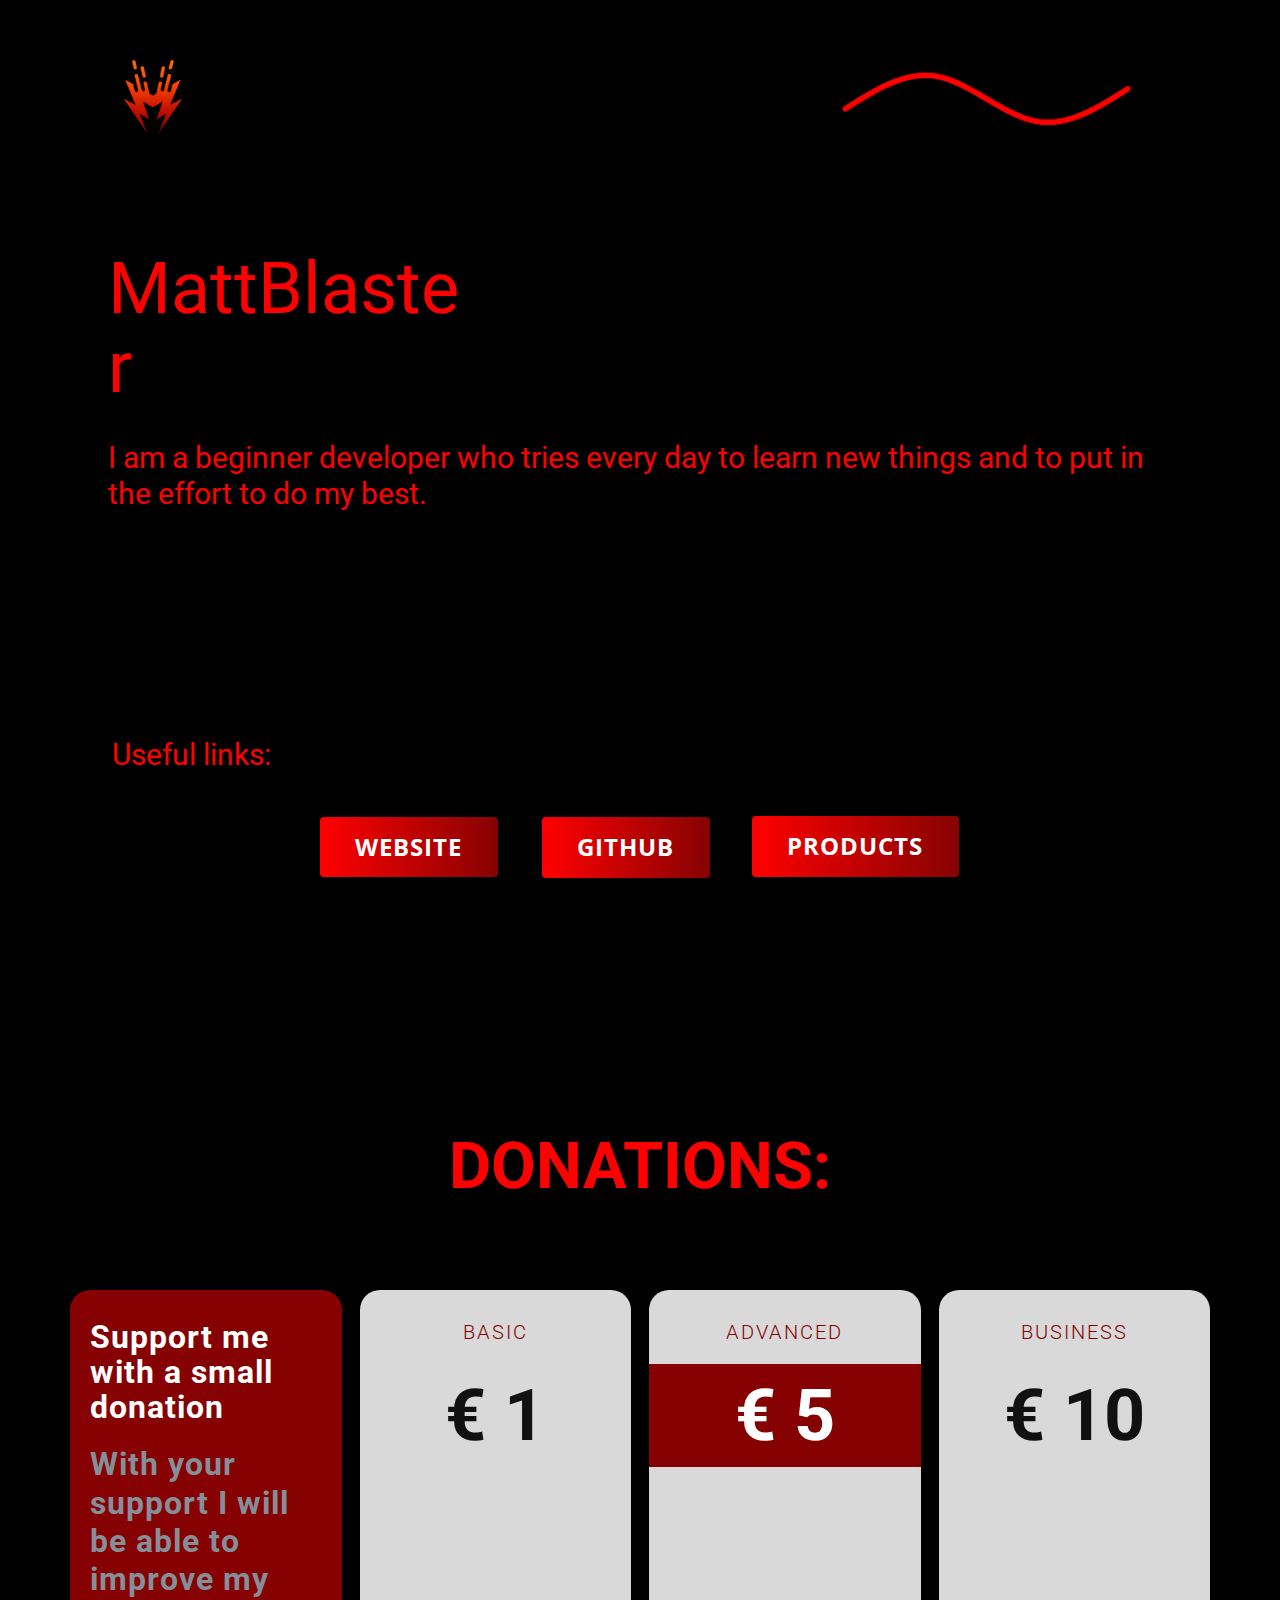
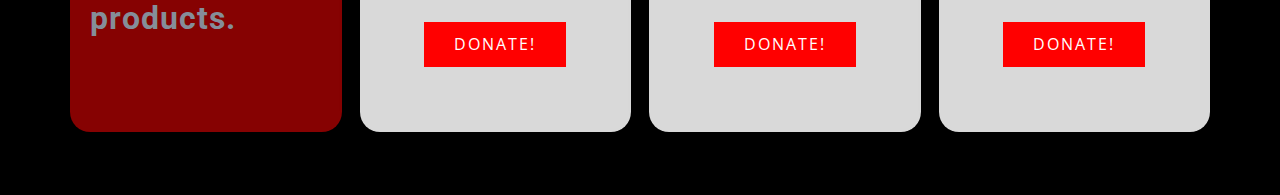
<file: index.html>
<!DOCTYPE html>
<html style="font-size: 16px;">
  <head>
    <meta name="viewport" content="width=device-width, initial-scale=1.0">
    <meta charset="utf-8">
    <meta name="keywords" content="MattBlaster, DONATIONS:, Support me with a small donation, € 1, € 5, € 10">
    <meta name="description" content="">
    <meta name="page_type" content="np-template-header-footer-from-plugin">
    <title>MattBlaster</title>
    <link rel="stylesheet" href="nicepage.css" media="screen">
<link rel="stylesheet" href="Pagina-1.css" media="screen">
    <script class="u-script" type="text/javascript" src="jquery.js" defer=""></script>
    <script class="u-script" type="text/javascript" src="nicepage.js" defer=""></script>
    <meta name="generator" content="Nicepage 3.4.2, nicepage.com">
    <link id="u-theme-google-font" rel="stylesheet" href="https://fonts.googleapis.com/css?family=Roboto:100,100i,300,300i,400,400i,500,500i,700,700i,900,900i|Open+Sans:300,300i,400,400i,600,600i,700,700i,800,800i">
    
    
    
    
    <script type="application/ld+json">{
		"@context": "http://schema.org",
		"@type": "Organization",
		"name": "",
		"url": "index.html",
		"logo": "images/6210de_6af9d822ee3c40db84a3a4d1b7c1d7d3_mv2.gif"
}</script>
    <meta property="og:title" content="Pagina 1">
    <meta property="og:type" content="website">
    <meta name="theme-color" content="#478ac9">
    <link rel="canonical" href="index.html">
    <meta property="og:url" content="index.html">
  </head>
  <body data-home-page="Pagina-1.html" data-home-page-title="Pagina 1" class="u-body u-overlap u-overlap-contrast u-overlap-transparent"><header class="u-clearfix u-header u-header" id="sec-3c37"><div class="u-clearfix u-sheet u-sheet-1">
        <a href="https://mtteo08cassetta.editorx.io/mattblaster" class="u-image u-logo u-image-1" title="Home" target="_blank">
          <img src="images/6210de_6af9d822ee3c40db84a3a4d1b7c1d7d3_mv2.gif" class="u-logo-image u-logo-image-1" data-image-width="149.4">
        </a>
        <img src="images/matr.png" alt="" class="u-image u-image-contain u-image-default u-image-2" data-image-width="1350" data-image-height="629">
      </div></header>
    <section class="u-black u-clearfix u-section-1" id="sec-4ddf">
      <div class="u-clearfix u-sheet u-sheet-1">
        <h1 class="u-text u-text-custom-color-1 u-title u-text-1">MattBlaster</h1>
        <h3 class="u-text u-text-custom-color-1 u-text-2">I am a beginner developer who tries every day to learn new things and to put in the effort to do my best.</h3>
      </div>
    </section>
    <section class="u-black u-clearfix u-section-2" id="sec-c8f0">
      <div class="u-clearfix u-sheet u-sheet-1">
        <h3 class="u-text u-text-custom-color-1 u-text-1">Useful links:</h3>
        <a href="https://github.com/MattBlaster3000" class="u-btn u-btn-round u-button-style u-gradient u-none u-radius-4 u-text-white u-btn-1" target="_blank">Github</a>
        <a href="https://mtteo08cassetta.editorx.io/mattblaster" class="u-btn u-btn-round u-button-style u-gradient u-none u-radius-4 u-text-white u-btn-2" target="_blank">Website</a>
        <a href="https://mtteo08cassetta.editorx.io/mattblaster/blank" class="u-btn u-btn-round u-button-style u-gradient u-none u-radius-4 u-text-white u-btn-3" target="_blank">Products</a>
      </div>
    </section>
    <section class="u-align-center u-black u-clearfix u-section-3" id="carousel_9b8b">
      <div class="u-clearfix u-sheet u-valign-middle u-sheet-1">
        <h1 class="u-text u-text-custom-color-1 u-text-1">DONATIONS:</h1>
        <div class="u-clearfix u-gutter-18 u-layout-wrap u-layout-wrap-1">
          <div class="u-gutter-0 u-layout">
            <div class="u-layout-row">
              <div class="u-align-left u-container-style u-custom-color-2 u-layout-cell u-left-cell u-radius-20 u-size-15 u-size-30-md u-layout-cell-1">
                <div class="u-container-layout u-container-layout-1">
                  <h2 class="u-text u-text-2">Support me with a small donation</h2>
                  <p class="u-custom-font u-heading-font u-text u-text-palette-5-dark-1 u-text-3">With your support I will be able to improve my products. </p>
                </div>
              </div>
              <div class="u-align-center u-container-style u-grey-15 u-layout-cell u-radius-20 u-size-15 u-size-30-md u-layout-cell-2">
                <div class="u-container-layout u-container-layout-2">
                  <h4 class="u-text u-text-custom-color-2 u-text-4">basic</h4>
                  <div class="u-align-center u-container-style u-expanded-width u-group u-group-1">
                    <div class="u-container-layout u-valign-middle u-container-layout-3">
                      <h1 class="u-text u-title u-text-5">€ 1</h1>
                    </div>
                  </div>
                  <a href="https://donorbox.org/support-97" class="u-btn u-button-style u-custom-color-1 u-hover-custom-color-2 u-btn-1" target="_blank">Donate!</a>
                </div>
              </div>
              <div class="u-align-center u-container-style u-grey-15 u-layout-cell u-radius-20 u-size-15 u-size-30-md u-layout-cell-3">
                <div class="u-container-layout u-container-layout-4">
                  <h4 class="u-text u-text-custom-color-2 u-text-6">advanced</h4>
                  <div class="u-container-style u-custom-color-2 u-expanded-width u-group u-group-2">
                    <div class="u-container-layout u-valign-middle u-container-layout-5">
                      <h1 class="u-align-center u-text u-title u-text-7">€ 5</h1>
                    </div>
                  </div>
                  <a href="https://donorbox.org/support-97" class="u-btn u-button-style u-custom-color-1 u-hover-custom-color-2 u-btn-2" target="_blank">Donate!</a>
                </div>
              </div>
              <div class="u-align-center u-container-style u-grey-15 u-layout-cell u-radius-20 u-right-cell u-size-15 u-size-30-md u-layout-cell-4">
                <div class="u-container-layout u-container-layout-6">
                  <h4 class="u-text u-text-custom-color-2 u-text-8">business</h4>
                  <div class="u-align-center u-container-style u-expanded-width u-group u-group-3">
                    <div class="u-container-layout u-valign-middle u-container-layout-7">
                      <h1 class="u-text u-title u-text-9">€ 10</h1>
                    </div>
                  </div>
                  <a href="https://donorbox.org/support-97" class="u-btn u-button-style u-custom-color-1 u-hover-custom-color-2 u-btn-3" target="_blank">Donate!</a>
                </div>
              </div>
            </div>
          </div>
        </div>
      </div>
    </section>
    
    
    
    </section>
  </body>
</html>
</file>
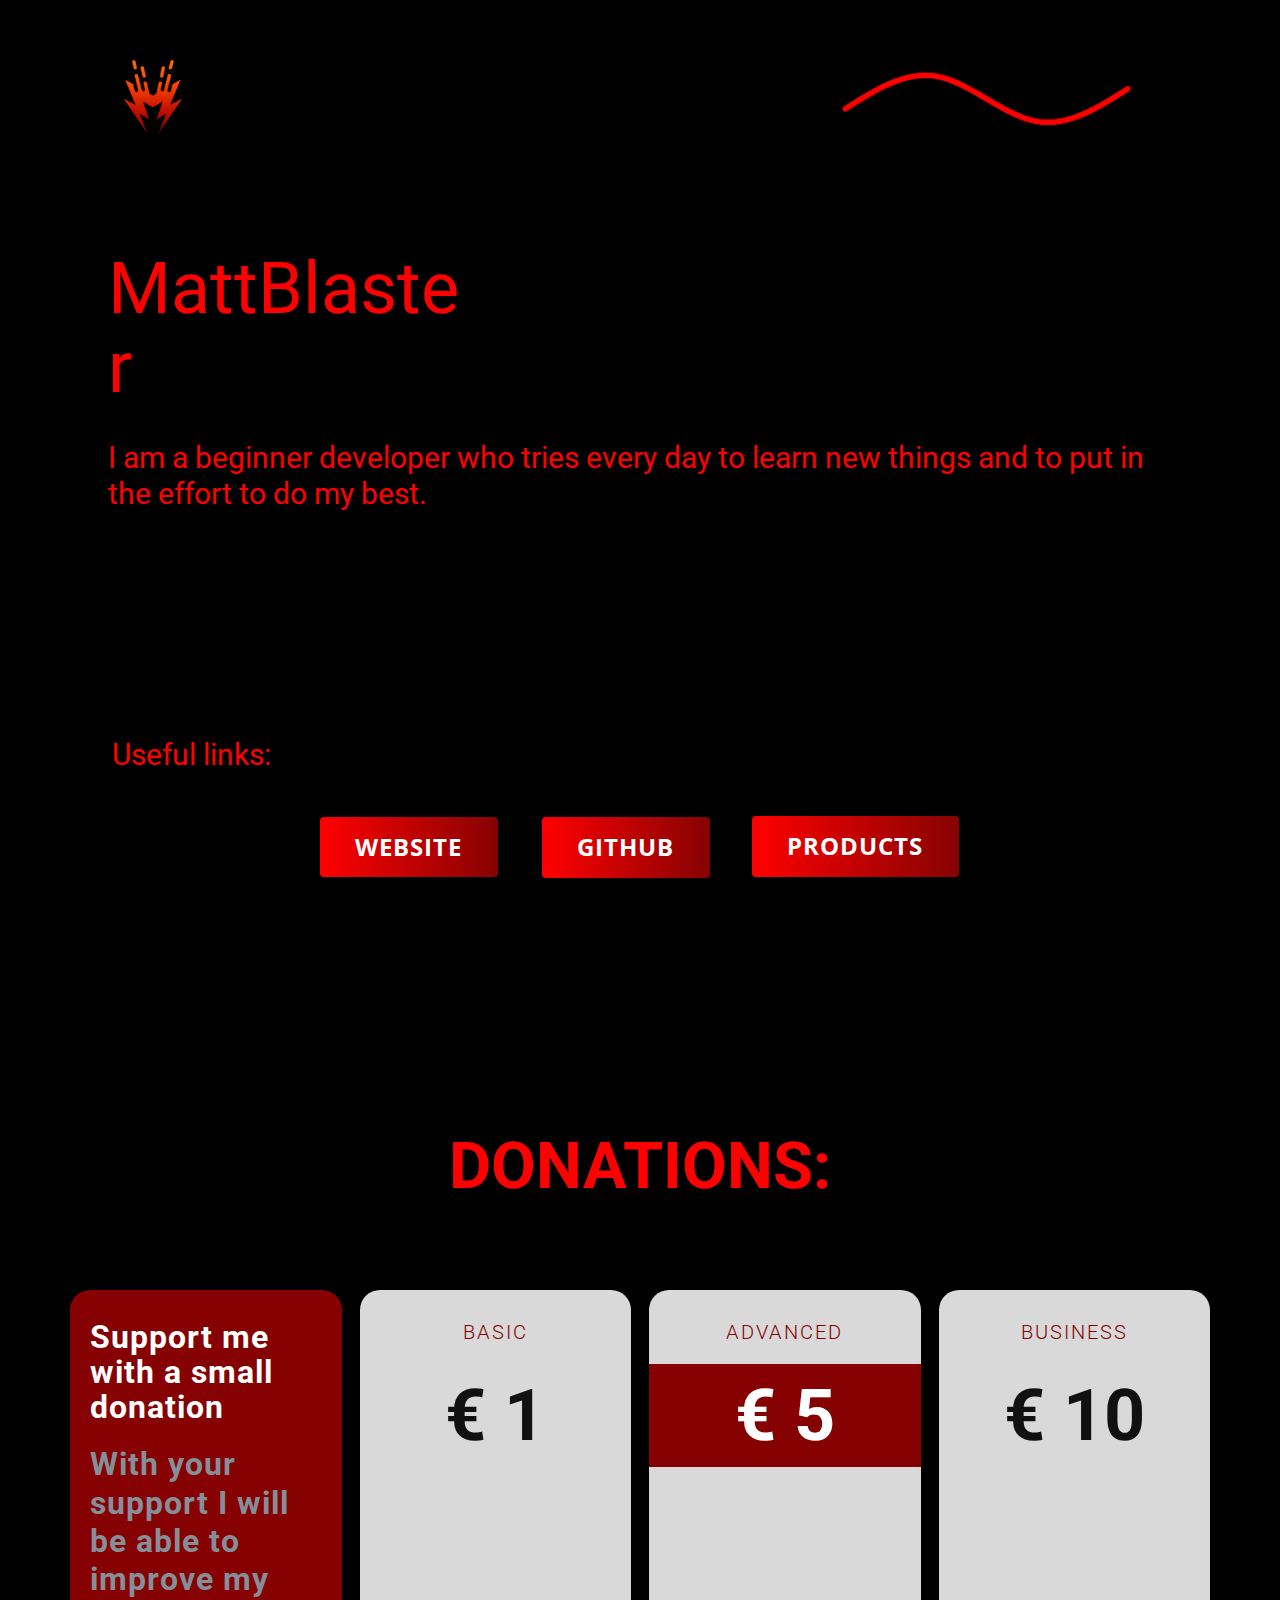
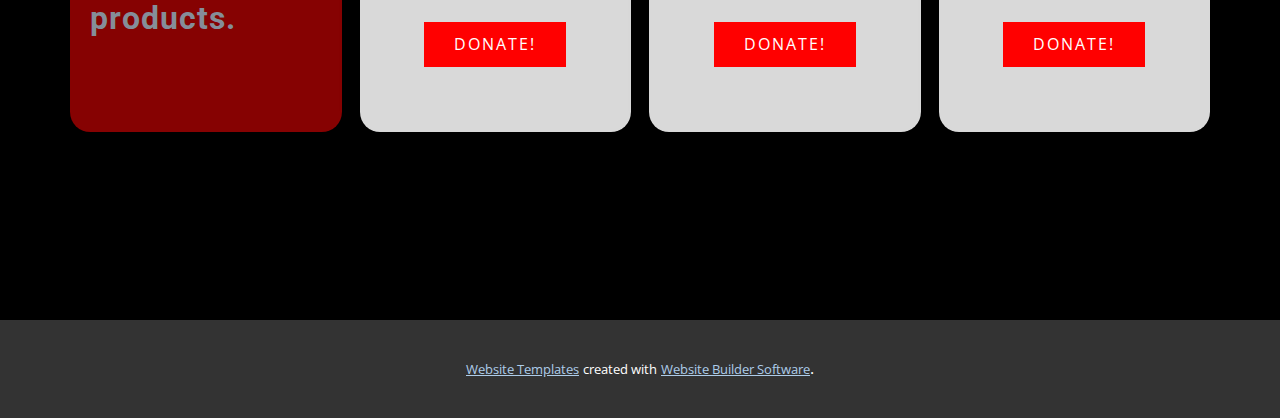
<file: Pagina-1.html>
<!DOCTYPE html>
<html style="font-size: 16px;">
  <head>
    <meta name="viewport" content="width=device-width, initial-scale=1.0">
    <meta charset="utf-8">
    <meta name="keywords" content="MattBlaster, DONATIONS:, Support me with a small donation, € 1, € 5, € 10">
    <meta name="description" content="">
    <meta name="page_type" content="np-template-header-footer-from-plugin">
    <title>Pagina 1</title>
    <link rel="stylesheet" href="nicepage.css" media="screen">
<link rel="stylesheet" href="Pagina-1.css" media="screen">
    <script class="u-script" type="text/javascript" src="jquery.js" defer=""></script>
    <script class="u-script" type="text/javascript" src="nicepage.js" defer=""></script>
    <meta name="generator" content="Nicepage 3.4.2, nicepage.com">
    <link id="u-theme-google-font" rel="stylesheet" href="https://fonts.googleapis.com/css?family=Roboto:100,100i,300,300i,400,400i,500,500i,700,700i,900,900i|Open+Sans:300,300i,400,400i,600,600i,700,700i,800,800i">
    
    
    
    
    <script type="application/ld+json">{
		"@context": "http://schema.org",
		"@type": "Organization",
		"name": "",
		"url": "index.html",
		"logo": "images/6210de_6af9d822ee3c40db84a3a4d1b7c1d7d3_mv2.gif"
}</script>
    <meta property="og:title" content="Pagina 1">
    <meta property="og:type" content="website">
    <meta name="theme-color" content="#478ac9">
    <link rel="canonical" href="index.html">
    <meta property="og:url" content="index.html">
  </head>
  <body class="u-body u-overlap u-overlap-contrast u-overlap-transparent"><header class="u-clearfix u-header u-header" id="sec-3c37"><div class="u-clearfix u-sheet u-sheet-1">
        <a href="https://mtteo08cassetta.editorx.io/mattblaster" class="u-image u-logo u-image-1" title="Home" target="_blank">
          <img src="images/6210de_6af9d822ee3c40db84a3a4d1b7c1d7d3_mv2.gif" class="u-logo-image u-logo-image-1" data-image-width="149.4">
        </a>
        <img src="images/matr.png" alt="" class="u-image u-image-contain u-image-default u-image-2" data-image-width="1350" data-image-height="629">
      </div></header>
    <section class="u-black u-clearfix u-section-1" id="sec-4ddf">
      <div class="u-clearfix u-sheet u-sheet-1">
        <h1 class="u-text u-text-custom-color-1 u-title u-text-1">MattBlaster</h1>
        <h3 class="u-text u-text-custom-color-1 u-text-2">I am a beginner developer who tries every day to learn new things and to put in the effort to do my best.</h3>
      </div>
    </section>
    <section class="u-black u-clearfix u-section-2" id="sec-c8f0">
      <div class="u-clearfix u-sheet u-sheet-1">
        <h3 class="u-text u-text-custom-color-1 u-text-1">Useful links:</h3>
        <a href="https://github.com/MattBlaster3000" class="u-btn u-btn-round u-button-style u-gradient u-none u-radius-4 u-text-white u-btn-1" target="_blank">Github</a>
        <a href="https://mtteo08cassetta.editorx.io/mattblaster" class="u-btn u-btn-round u-button-style u-gradient u-none u-radius-4 u-text-white u-btn-2" target="_blank">Website</a>
        <a href="https://mtteo08cassetta.editorx.io/mattblaster/blank" class="u-btn u-btn-round u-button-style u-gradient u-none u-radius-4 u-text-white u-btn-3" target="_blank">Products</a>
      </div>
    </section>
    <section class="u-align-center u-black u-clearfix u-section-3" id="carousel_9b8b">
      <div class="u-clearfix u-sheet u-valign-middle u-sheet-1">
        <h1 class="u-text u-text-custom-color-1 u-text-1">DONATIONS:</h1>
        <div class="u-clearfix u-gutter-18 u-layout-wrap u-layout-wrap-1">
          <div class="u-gutter-0 u-layout">
            <div class="u-layout-row">
              <div class="u-align-left u-container-style u-custom-color-2 u-layout-cell u-left-cell u-radius-20 u-size-15 u-size-30-md u-layout-cell-1">
                <div class="u-container-layout u-container-layout-1">
                  <h2 class="u-text u-text-2">Support me with a small donation</h2>
                  <p class="u-custom-font u-heading-font u-text u-text-palette-5-dark-1 u-text-3">With your support I will be able to improve my products. </p>
                </div>
              </div>
              <div class="u-align-center u-container-style u-grey-15 u-layout-cell u-radius-20 u-size-15 u-size-30-md u-layout-cell-2">
                <div class="u-container-layout u-container-layout-2">
                  <h4 class="u-text u-text-custom-color-2 u-text-4">basic</h4>
                  <div class="u-align-center u-container-style u-expanded-width u-group u-group-1">
                    <div class="u-container-layout u-valign-middle u-container-layout-3">
                      <h1 class="u-text u-title u-text-5">€ 1</h1>
                    </div>
                  </div>
                  <a href="https://donorbox.org/support-97" class="u-btn u-button-style u-custom-color-1 u-hover-custom-color-2 u-btn-1" target="_blank">Donate!</a>
                </div>
              </div>
              <div class="u-align-center u-container-style u-grey-15 u-layout-cell u-radius-20 u-size-15 u-size-30-md u-layout-cell-3">
                <div class="u-container-layout u-container-layout-4">
                  <h4 class="u-text u-text-custom-color-2 u-text-6">advanced</h4>
                  <div class="u-container-style u-custom-color-2 u-expanded-width u-group u-group-2">
                    <div class="u-container-layout u-valign-middle u-container-layout-5">
                      <h1 class="u-align-center u-text u-title u-text-7">€ 5</h1>
                    </div>
                  </div>
                  <a href="https://donorbox.org/support-97" class="u-btn u-button-style u-custom-color-1 u-hover-custom-color-2 u-btn-2" target="_blank">Donate!</a>
                </div>
              </div>
              <div class="u-align-center u-container-style u-grey-15 u-layout-cell u-radius-20 u-right-cell u-size-15 u-size-30-md u-layout-cell-4">
                <div class="u-container-layout u-container-layout-6">
                  <h4 class="u-text u-text-custom-color-2 u-text-8">business</h4>
                  <div class="u-align-center u-container-style u-expanded-width u-group u-group-3">
                    <div class="u-container-layout u-valign-middle u-container-layout-7">
                      <h1 class="u-text u-title u-text-9">€ 10</h1>
                    </div>
                  </div>
                  <a href="https://donorbox.org/support-97" class="u-btn u-button-style u-custom-color-1 u-hover-custom-color-2 u-btn-3" target="_blank">Donate!</a>
                </div>
              </div>
            </div>
          </div>
        </div>
      </div>
    </section>
    
    
    <footer class="u-align-left u-black u-clearfix u-footer u-footer" id="sec-3070"><div class="u-clearfix u-sheet u-sheet-1"></div></footer>
    <section class="u-backlink u-clearfix u-grey-80">
      <a class="u-link" href="https://nicepage.com/website-templates" target="_blank">
        <span>Website Templates</span>
      </a>
      <p class="u-text">
        <span>created with</span>
      </p>
      <a class="u-link" href="https://nicepage.com/" target="_blank">
        <span>Website Builder Software</span>
      </a>. 
    </section>
  </body>
</html>
</file>
<file: Pagina-1.css>
.u-section-1 .u-sheet-1 {
  min-height: 488px;
}

.u-section-1 .u-text-1 {
  margin: 249px 728px 0 38px;
}

.u-section-1 .u-text-2 {
  margin: 33px 38px 55px;
}

@media (max-width: 1199px) {
  .u-section-1 .u-text-1 {
    width: auto;
    margin-right: 540px;
    margin-left: 19px;
  }

  .u-section-1 .u-text-2 {
    width: auto;
    margin-left: 9px;
    margin-right: 9px;
  }
}

@media (max-width: 991px) {
  .u-section-1 .u-text-1 {
    margin-right: 316px;
    margin-left: 14px;
  }

  .u-section-1 .u-text-2 {
    margin-right: 0;
    margin-left: 13px;
  }
}

@media (max-width: 767px) {
  .u-section-1 .u-text-1 {
    margin-right: 166px;
    margin-left: 11px;
  }

  .u-section-1 .u-text-2 {
    margin-left: 10px;
  }
}

@media (max-width: 575px) {
  .u-section-1 .u-sheet-1 {
    min-height: 466px;
  }

  .u-section-1 .u-text-1 {
    margin-top: 210px;
    margin-right: 0;
    margin-left: 7px;
  }

  .u-section-1 .u-text-2 {
    margin-left: 6px;
  }
}.u-section-2 .u-sheet-1 {
  min-height: 500px;
}

.u-section-2 .u-text-1 {
  margin: 170px 914px 0 42px;
}

.u-section-2 .u-btn-1 {
  background-image: linear-gradient(to right, #ff0000, #860202);
  border-style: none;
  font-weight: 700;
  text-transform: uppercase;
  font-size: 1.5rem;
  letter-spacing: 1px;
  box-shadow: 0px 2px 6px 0 rgba(0,0,0,0.25);
  align-self: center;
  margin: 44px auto 0 472px;
  padding: 11px 36px 11px 35px;
}

.u-section-2 .u-btn-2 {
  background-image: linear-gradient(to right, #ff0000, #860202);
  border-style: none;
  font-weight: 700;
  text-transform: uppercase;
  font-size: 1.5rem;
  letter-spacing: 1px;
  box-shadow: 0px 2px 6px 0 rgba(0,0,0,0.25);
  align-self: center;
  margin: -61px auto 0 250px;
  padding: 11px 36px 11px 35px;
}

.u-section-2 .u-btn-3 {
  background-image: linear-gradient(to right, #ff0000, #860202);
  border-style: none;
  font-weight: 700;
  text-transform: uppercase;
  font-size: 1.5rem;
  letter-spacing: 1px;
  box-shadow: 0px 2px 6px 0 rgba(0,0,0,0.25);
  margin: -61px auto 60px 682px;
  padding: 11px 36px 11px 35px;
}

@media (max-width: 1199px) {
  .u-section-2 .u-sheet-1 {
    min-height: 308px;
  }

  .u-section-2 .u-text-1 {
    width: auto;
    margin-top: 32px;
    margin-right: 739px;
    margin-left: 19px;
  }

  .u-section-2 .u-btn-1 {
    margin-top: 59px;
    margin-left: 371px;
  }

  .u-section-2 .u-btn-2 {
    margin-left: 166px;
  }

  .u-section-2 .u-btn-3 {
    margin-left: 567px;
  }
}

@media (max-width: 991px) {
  .u-section-2 .u-sheet-1 {
    min-height: 280px;
  }

  .u-section-2 .u-text-1 {
    margin-right: -89px;
    margin-left: 0;
  }

  .u-section-2 .u-btn-1 {
    margin-top: 76px;
    margin-left: 31px;
  }

  .u-section-2 .u-btn-2 {
    margin-left: 250px;
  }

  .u-section-2 .u-btn-3 {
    margin-left: 481px;
  }
}

@media (max-width: 767px) {
  .u-section-2 .u-sheet-1 {
    min-height: 386px;
  }

  .u-section-2 .u-text-1 {
    margin-right: -67px;
  }

  .u-section-2 .u-btn-1 {
    margin-top: 43px;
    margin-left: 49px;
  }

  .u-section-2 .u-btn-2 {
    margin-top: 22px;
    margin-left: 49px;
  }

  .u-section-2 .u-btn-3 {
    margin-top: 23px;
    margin-bottom: 49px;
    margin-left: 49px;
  }
}

@media (max-width: 575px) {
  .u-section-2 .u-text-1 {
    margin-right: -42px;
  }

  .u-section-2 .u-btn-1 {
    margin-left: 66px;
  }

  .u-section-2 .u-btn-2 {
    margin-top: 20px;
    margin-left: 66px;
  }

  .u-section-2 .u-btn-3 {
    margin-top: 20px;
    margin-left: 66px;
    margin-bottom: 60px;
  }
}.u-section-3 {
  background-image: none;
}

.u-section-3 .u-sheet-1 {
  min-height: 728px;
}

.u-section-3 .u-text-1 {
  font-weight: 700;
  font-size: 4.0625rem;
  margin: 60px 0 0;
}

.u-section-3 .u-layout-wrap-1 {
  width: 1140px;
  margin: 87px 0 60px;
}

.u-section-3 .u-layout-cell-1 {
  min-height: 460px;
}

.u-section-3 .u-container-layout-1 {
  box-shadow: 5px 5px 25px 0 rgba(0,0,0,0.3);
  padding: 30px 20px;
}

.u-section-3 .u-text-2 {
  font-weight: 700;
  letter-spacing: 1px;
  font-size: 2rem;
  margin: 0 1px 0 0;
}

.u-section-3 .u-text-3 {
  font-size: 2rem;
  line-height: 1.2;
  font-weight: 700;
  letter-spacing: 1px;
  margin: 20px 1px 0 0;
}

.u-section-3 .u-layout-cell-2 {
  min-height: 460px;
}

.u-section-3 .u-container-layout-2 {
  box-shadow: 5px 5px 25px 0 rgba(0,0,0,0.3);
  padding: 30px 10px;
}

.u-section-3 .u-text-4 {
  letter-spacing: 2px;
  text-transform: uppercase;
  font-weight: 300;
  font-size: 1.25rem;
  margin: 0;
}

.u-section-3 .u-group-1 {
  min-height: 103px;
  margin: 20px auto 0 0;
}

.u-section-3 .u-container-layout-3 {
  padding: 10px 30px;
}

.u-section-3 .u-text-5 {
  font-weight: 700;
  margin: 0;
}

.u-section-3 .u-btn-1 {
  background-image: none;
  font-weight: 400;
  text-transform: uppercase;
  letter-spacing: 2px;
  border-style: none;
  margin: 155px auto 0;
}

.u-section-3 .u-layout-cell-3 {
  min-height: 460px;
}

.u-section-3 .u-container-layout-4 {
  box-shadow: 5px 5px 25px 0 rgba(0,0,0,0.3);
  padding: 30px 0;
}

.u-section-3 .u-text-6 {
  letter-spacing: 2px;
  text-transform: uppercase;
  font-weight: 300;
  font-size: 1.25rem;
  margin: 0 20px;
}

.u-section-3 .u-group-2 {
  min-height: 103px;
  background-image: none;
  margin: 20px auto 0 0;
}

.u-section-3 .u-container-layout-5 {
  padding: 10px 30px;
}

.u-section-3 .u-text-7 {
  font-weight: 700;
  margin: 0;
}

.u-section-3 .u-btn-2 {
  background-image: none;
  font-weight: 400;
  text-transform: uppercase;
  letter-spacing: 2px;
  border-style: none;
  margin: 155px auto 0;
}

.u-section-3 .u-layout-cell-4 {
  min-height: 460px;
}

.u-section-3 .u-container-layout-6 {
  box-shadow: 5px 5px 25px 0 rgba(0,0,0,0.3);
  padding: 30px 10px;
}

.u-section-3 .u-text-8 {
  letter-spacing: 2px;
  text-transform: uppercase;
  font-weight: 300;
  font-size: 1.25rem;
  margin: 0;
}

.u-section-3 .u-group-3 {
  min-height: 103px;
  margin: 20px auto 0 0;
}

.u-section-3 .u-container-layout-7 {
  padding: 10px 30px;
}

.u-section-3 .u-text-9 {
  font-weight: 700;
  margin: 0;
}

.u-section-3 .u-btn-3 {
  background-image: none;
  font-weight: 400;
  text-transform: uppercase;
  letter-spacing: 2px;
  border-style: none;
  margin: 155px auto 0;
}

@media (max-width: 1199px) {
  .u-section-3 .u-sheet-1 {
    min-height: 647px;
  }

  .u-section-3 .u-text-1 {
    font-size: 3rem;
  }

  .u-section-3 .u-layout-wrap-1 {
    width: 940px;
  }

  .u-section-3 .u-layout-cell-1 {
    min-height: 379px;
  }

  .u-section-3 .u-text-2 {
    font-size: 1.5rem;
    margin-right: 0;
  }

  .u-section-3 .u-text-3 {
    font-size: 1.5rem;
    margin-right: 0;
  }

  .u-section-3 .u-layout-cell-2 {
    min-height: 379px;
  }

  .u-section-3 .u-group-1 {
    margin-right: initial;
    margin-left: initial;
  }

  .u-section-3 .u-layout-cell-3 {
    min-height: 379px;
  }

  .u-section-3 .u-text-6 {
    margin-left: 0;
    margin-right: 0;
  }

  .u-section-3 .u-group-2 {
    margin-right: initial;
    margin-left: initial;
  }

  .u-section-3 .u-layout-cell-4 {
    min-height: 379px;
  }

  .u-section-3 .u-group-3 {
    min-height: 102px;
    margin-right: initial;
    margin-left: initial;
  }

  .u-section-3 .u-text-9 {
    margin-left: -8px;
    margin-right: -8px;
  }
}

@media (max-width: 991px) {
  .u-section-3 .u-sheet-1 {
    min-height: 468px;
  }

  .u-section-3 .u-layout-wrap-1 {
    width: 720px;
  }

  .u-section-3 .u-layout-cell-1 {
    min-height: 426px;
  }

  .u-section-3 .u-text-2 {
    margin-top: 69px;
  }

  .u-section-3 .u-text-3 {
    margin-top: 69px;
  }

  .u-section-3 .u-layout-cell-2 {
    min-height: 100px;
  }

  .u-section-3 .u-layout-cell-3 {
    min-height: 100px;
  }

  .u-section-3 .u-layout-cell-4 {
    min-height: 100px;
  }
}

@media (max-width: 767px) {
  .u-section-3 .u-sheet-1 {
    min-height: 568px;
  }

  .u-section-3 .u-layout-wrap-1 {
    width: 540px;
  }

  .u-section-3 .u-layout-cell-1 {
    min-height: 300px;
  }

  .u-section-3 .u-container-layout-1 {
    padding-left: 25px;
    padding-right: 25px;
  }

  .u-section-3 .u-text-2 {
    margin-top: 51px;
  }

  .u-section-3 .u-text-3 {
    margin-top: 71px;
  }

  .u-section-3 .u-layout-cell-2 {
    min-height: 441px;
  }

  .u-section-3 .u-group-1 {
    min-height: 118px;
    margin-right: initial;
    margin-left: initial;
  }

  .u-section-3 .u-container-layout-3 {
    padding-left: 10px;
    padding-right: 10px;
  }

  .u-section-3 .u-text-5 {
    font-weight: normal;
  }

  .u-section-3 .u-container-layout-5 {
    padding-left: 10px;
    padding-right: 10px;
  }

  .u-section-3 .u-text-7 {
    font-weight: normal;
  }

  .u-section-3 .u-container-layout-7 {
    padding-left: 10px;
    padding-right: 10px;
  }

  .u-section-3 .u-text-9 {
    font-weight: normal;
  }
}

@media (max-width: 575px) {
  .u-section-3 .u-text-1 {
    font-size: 2.25rem;
  }

  .u-section-3 .u-layout-wrap-1 {
    width: 340px;
  }

  .u-section-3 .u-layout-cell-1 {
    min-height: 100px;
  }

  .u-section-3 .u-container-layout-1 {
    padding-left: 20px;
    padding-right: 20px;
  }

  .u-section-3 .u-layout-cell-2 {
    min-height: 100px;
  }

  .u-section-3 .u-text-9 {
    margin-left: 0;
    margin-right: 0;
  }
}
</file>
